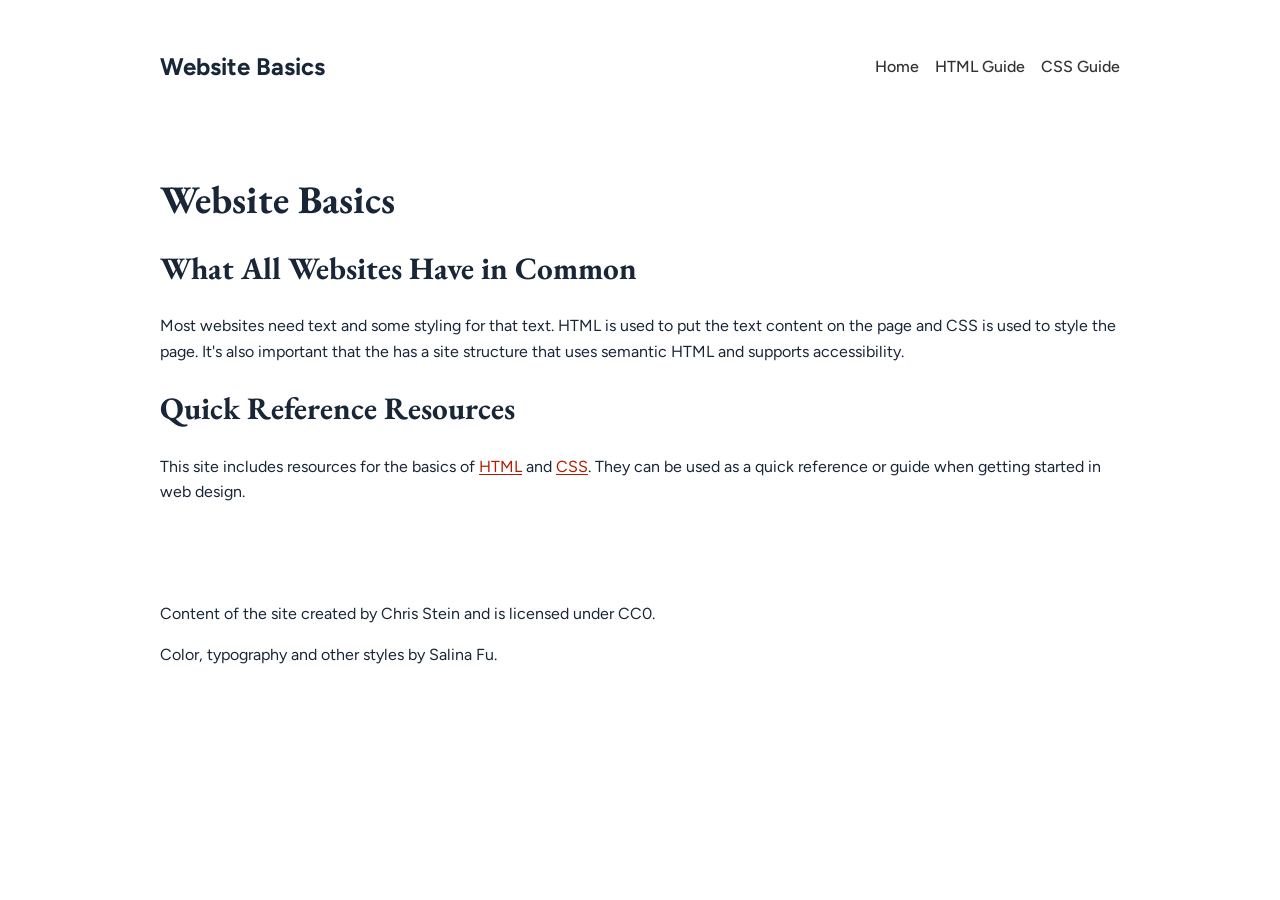
<file: index.html>
<!DOCTYPE html>
<html lang="en">
<head>
    <meta charset="UTF-8">
    <meta name="viewport" content="width=device-width, initial-scale=1.0">
    <title>Website Basics</title>
    <link rel="stylesheet" href="style.css">
</head>
<body>
    <header>
        <div class="site-title">Website Basics</div>
        <nav aria-label="Primary">
            <ul>
                <li><a href="index.html" aria-current="page">Home</a></li>
                <li><a href="html-guide.html">HTML Guide</a></li>
                <li><a href="css-guide.html">CSS Guide</a></li>
            </ul>
        </nav>
    </header>

    <main>
        <h1>Website Basics</h1>

        <h2>What All Websites Have in Common</h2>
        <p>
            Most websites need text and some styling for that text. HTML is used to put the text content on the page and CSS is used to style the page.
            It's also important that the has a site structure that uses semantic HTML and supports accessibility.
        </p>

        <h2>Quick Reference Resources</h2>
        <p>
            This site includes resources for the basics of <a href="html-guide.html">HTML</a> and <a href="css-guide.html">CSS</a>.
            They can be used as a quick reference or guide when getting started in web design.
        </p>
    </main>

    <footer>
        <p>Content of the site created by Chris Stein and is licensed under CC0.</p>
        <p>Color, typography and other styles by Salina Fu.</p>
    </footer>
</body>
</html>
</file>
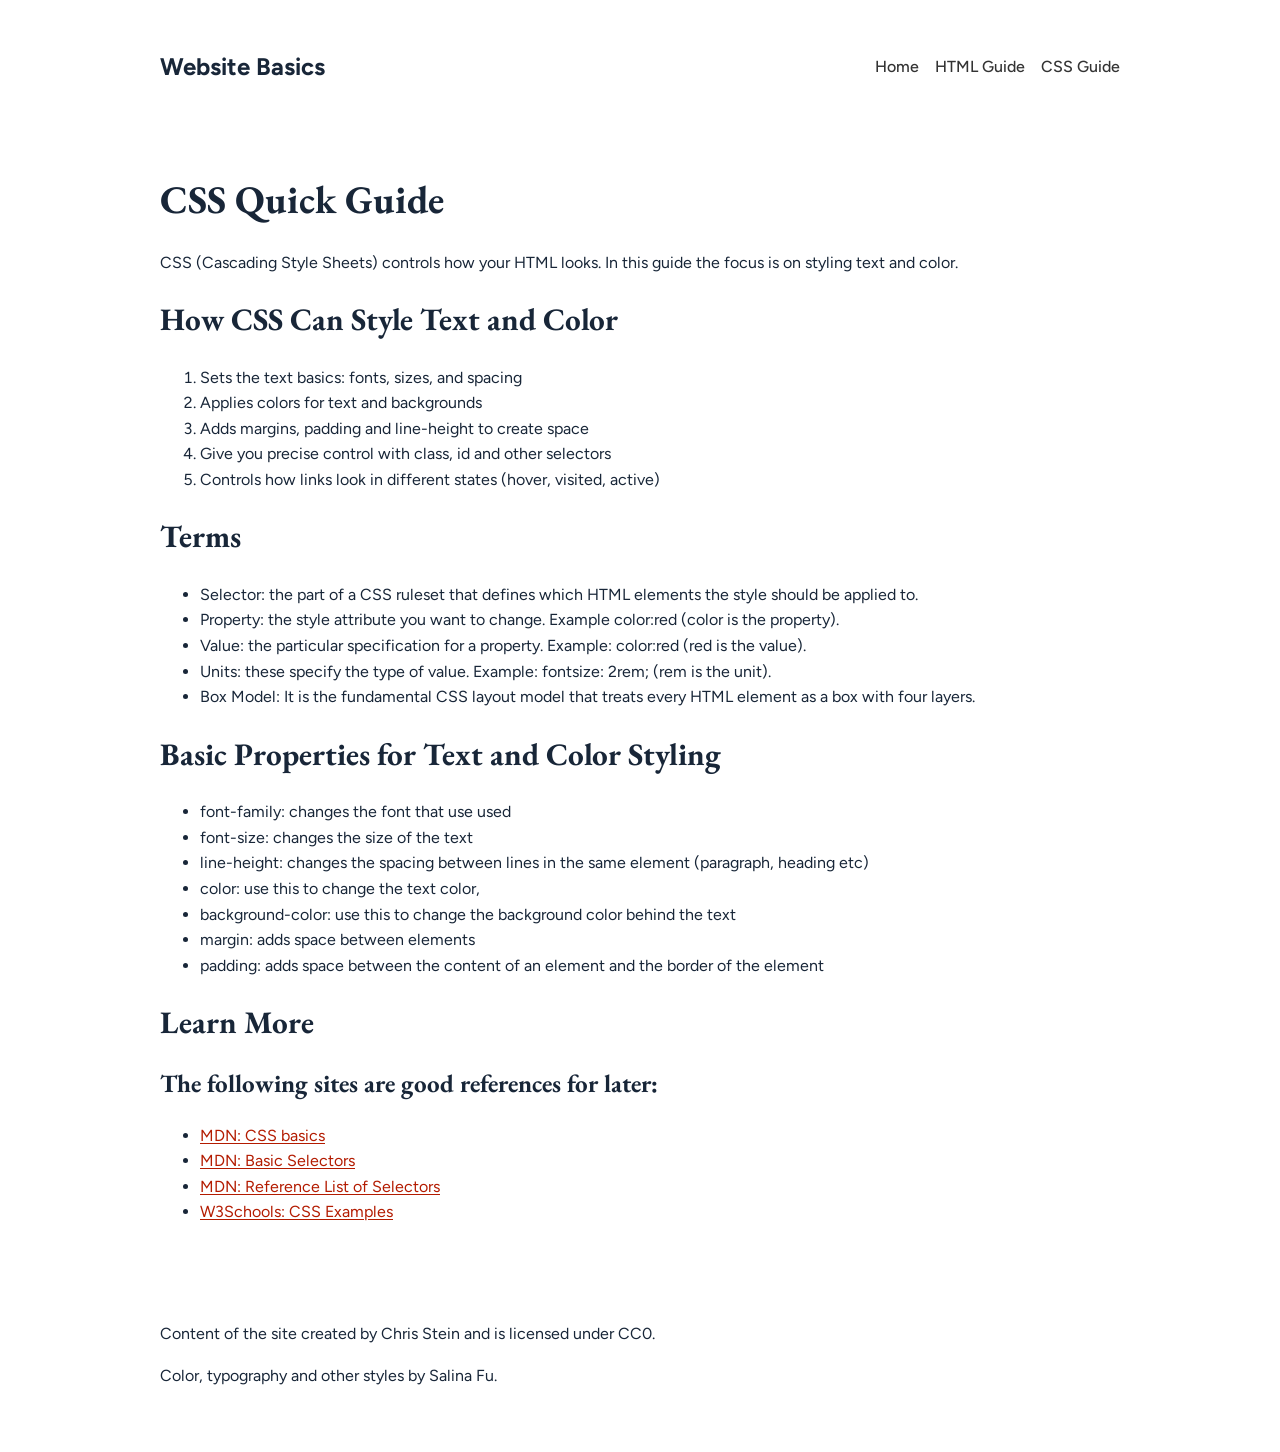
<file: css-guide.html>
<!DOCTYPE html>
<html lang="en">
<head>
    <meta charset="UTF-8">
    <meta name="viewport" content="width=device-width, initial-scale=1.0">
    <link rel="stylesheet" href="style.css">
    <title>CSS Quick Guide</title>
</head>
<body>
    <header>
        <div class="site-title">Website Basics</div>
        <nav aria-label="Primary">
            <ul>
                <li><a href="index.html" aria-current="page">Home</a></li>
                <li><a href="html-guide.html">HTML Guide</a></li>
                <li><a href="css-guide.html">CSS Guide</a></li>
            </ul>
        </nav>
    </header>
        
<main>
    <h1>CSS Quick Guide</h1>

        <p>CSS (Cascading Style Sheets) controls how your HTML looks. In this guide the focus is on styling text and color.</p>


    <h2>How CSS Can Style Text and Color</h2>
        <ol>
            <li>Sets the text basics: fonts, sizes, and spacing </li>
            <li>Applies colors for text and backgrounds</li>
            <li>Adds margins, padding and line-height to create space</li>
            <li>Give you precise control with class, id and other selectors</li>
            <li>Controls how links look in different states (hover, visited, active)</li>
        </ol>

    <h2>Terms</h2>
        <ul>
            <li>Selector: the part of a CSS ruleset that defines which HTML elements the style should be applied to.</li>
            <li>Property: the style attribute you want to change. Example color:red (color is the property). </li>
            <li>Value: the particular specification for a property. Example: color:red (red is the value). </li>
            <li>Units: these specify the type of value. Example: fontsize: 2rem; (rem is the unit). </li>
            <li>Box Model: It is the fundamental CSS layout model that treats every HTML element as a box with four layers.</li>
        </ul>

    <h2>Basic Properties for Text and Color Styling</h2>

        <ul>
            <li>font-family: changes the font that use used</li>
            <li>font-size: changes the size of the text</li>
            <li>line-height: changes the spacing between lines in the same element (paragraph, heading etc)</li>
            <li>color: use this to change the text color,</li>
            <li>background-color: use this to change the background color behind the text</li>
            <li>margin: adds space between elements</li>
            <li>padding: adds space between the content of an element and the border of the element</li>
        </ul>



    <h2>Learn More</h2>

    <h3>The following sites are good references for later:</h3>
        <ul>
            <li><a href="https://developer.mozilla.org/enUS/docs/Learn/Gettingstartedwiththeweb/CSSbasics">MDN: CSS basics</a></li>
            <li><a href="https://developer.mozilla.org/enUS/docs/Learnwebdevelopment/Core/Stylingbasics/Basicselectors">MDN: Basic Selectors </a></li>
            <li><a href="https://developer.mozilla.org/enUS/docs/Web/CSS/CSSselectors">MDN: Reference List of Selectors </a></li>
            <li><a href="https://www.w3schools.com/css/cssexamples.asp"> W3Schools: CSS Examples</a></li>
        </ul>
</main>

    <footer>
        <p>Content of the site created by Chris Stein and is licensed under CC0.</p>
        <p>Color, typography and other styles by Salina Fu.</p>
    </footer>
</body>
</html>
</file>
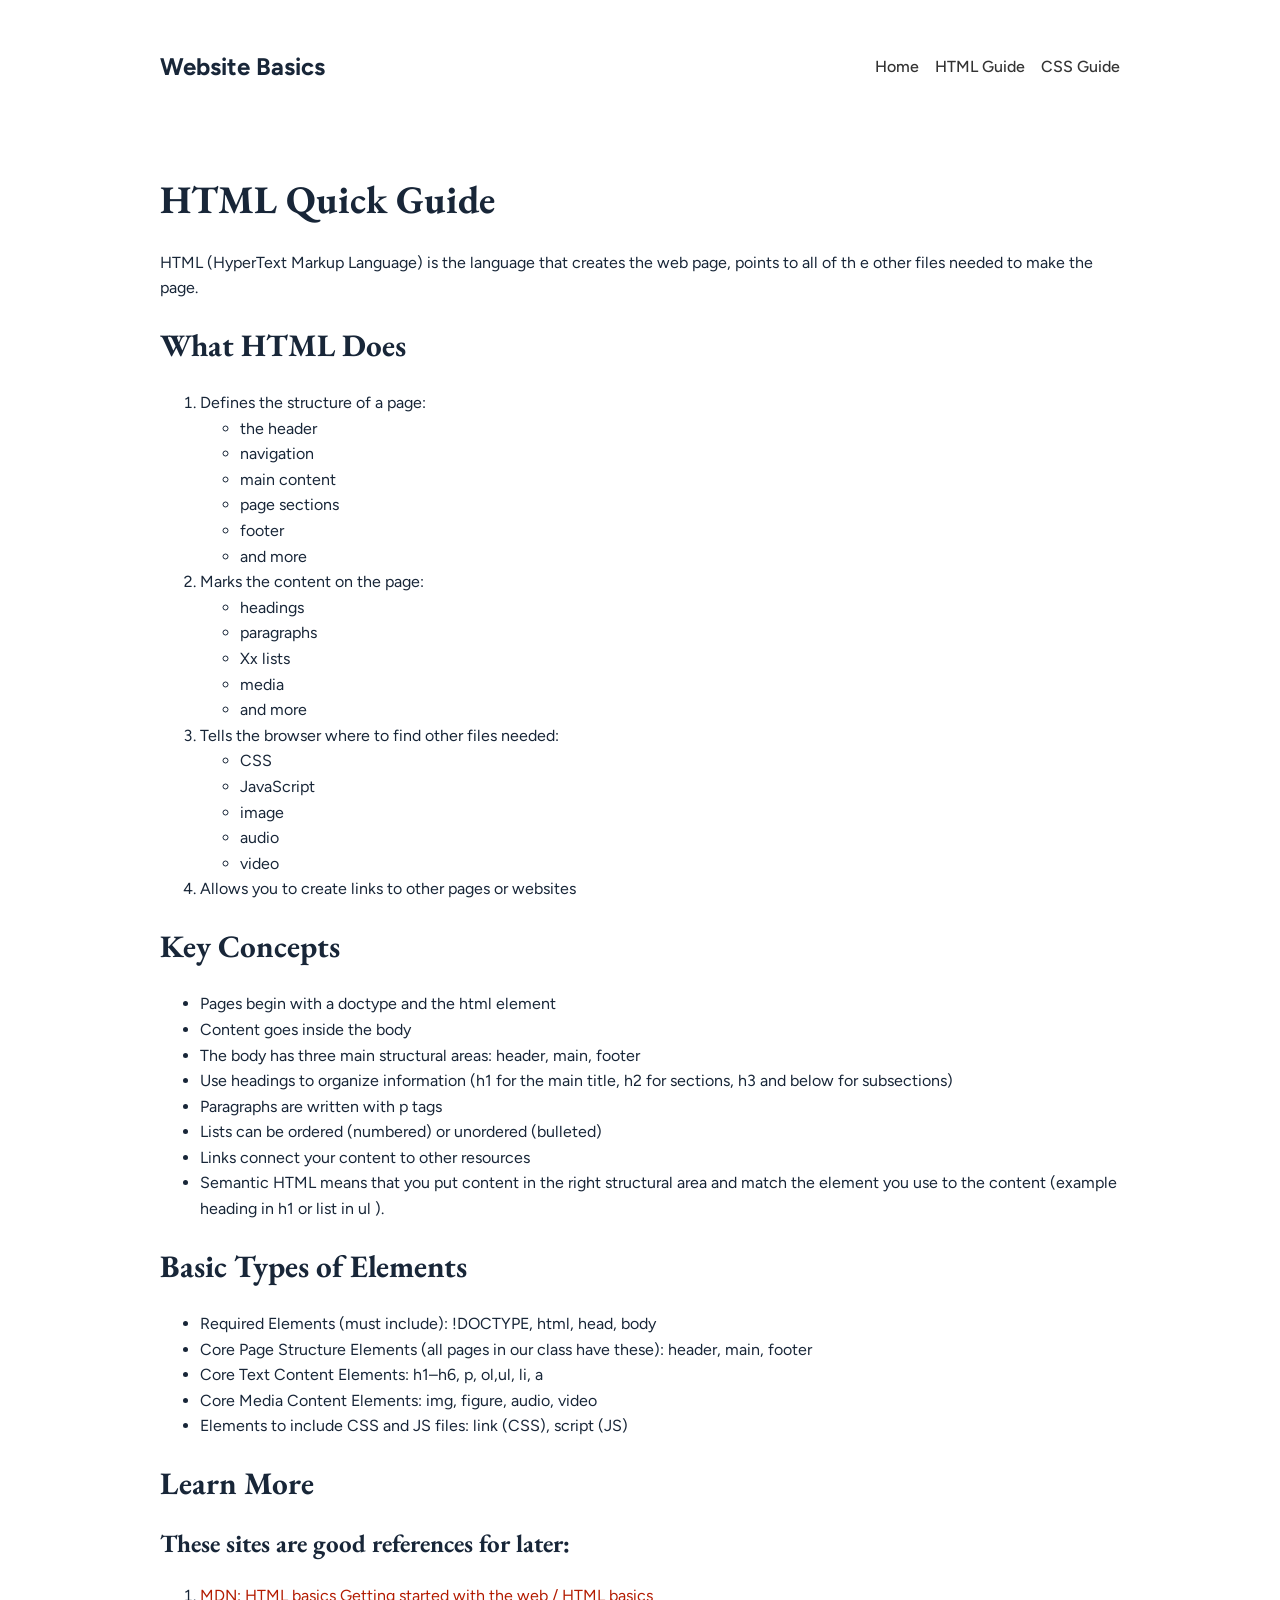
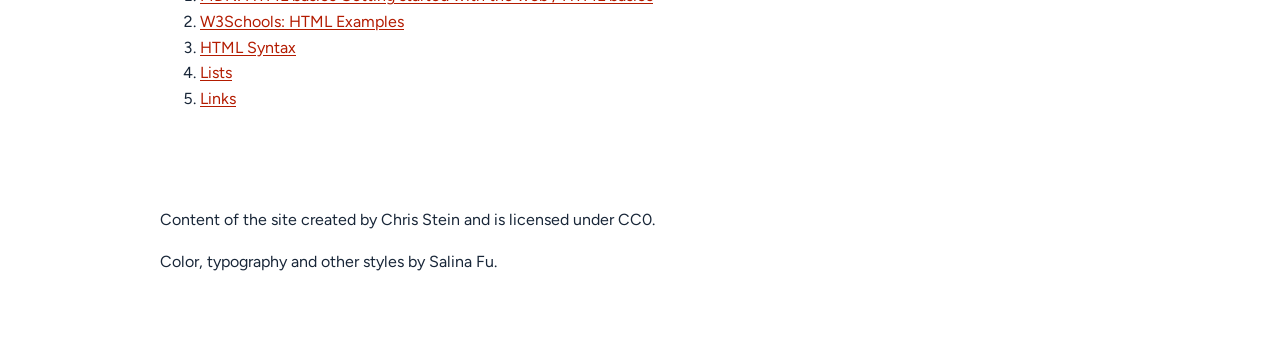
<file: html-guide.html>
<!DOCTYPE html>
<html lang="en">
<head>
    <meta charset="UTF-8">
    <meta name="viewport" content="width=device-width, initial-scale=1.0">
    <link rel="stylesheet" href="style.css">
    <title>Useful Title</title>
</head>
<body>
    <header>
        <div class="site-title">Website Basics</div>
        <nav aria-label="Primary">
            <ul>
                <li><a href="index.html" aria-current="page">Home</a></li>
                <li><a href="html-guide.html">HTML Guide</a></li>
                <li><a href="css-guide.html">CSS Guide</a></li>
            </ul>
        </nav>
    </header>

    <main>
        <h1>HTML Quick Guide</h1>
            <p>HTML (HyperText Markup Language) is the language that creates the web page, points to all of th e other files needed to make the page.</p>


        <h2>What HTML Does</h2>
            <ol>
                <li>Defines the structure of a page: 
                    <ul>
                        <li>the header</li>
                        <li>navigation</li>
                        <li>main content</li>
                        <li>page sections</li> 
                        <li>footer</li> 
                        <li>and more</li>
                    </ul>
                </li>

                <li>Marks the content on the page:
                    <ul>
                        <li>headings</li>
                        <li>paragraphs</li>
                        <li>Xx lists</li>
                        <li>media</li> 
                        <li>and more</li> 
                    </ul>
                </li>

                <li>Tells the browser where to find other files needed:
                    <ul>
                        <li>CSS</li>
                        <li>JavaScript</li>
                        <li>image</li>
                        <li>audio</li>
                        <li>video</li>
                    </ul>
                </li>

                <li>Allows you to create links to other pages or websites</li>
            </ol>


        <h2>Key Concepts</h2>
            <ul>
                <li>Pages begin with a doctype and the html element</li> 
                <li>Content goes inside the body</li> 
                <li>The body has three main structural areas: header, main, footer</li>
                <li>Use headings to organize information (h1 for the main title, h2 for sections, h3 and below for subsections)</li>
                <li>Paragraphs are written with p tags</li>
                <li>Lists can be ordered (numbered) or unordered (bulleted)</li>
                <li>Links connect your content to other resources</li>
                <li>Semantic HTML means that you put content in the right structural area and match the element you use to the content (example heading in h1 or list in ul ). </li>
            </ul>


        <h2>Basic Types of Elements</h2>
            <ul>
                <li>Required Elements (must include): !DOCTYPE, html, head, body</li>
                <li>Core Page Structure Elements (all pages in our class have these): header, main, footer</li>
                <li>Core Text Content Elements: h1–h6, p, ol,ul, li, a</li>
                <li>Core Media Content Elements: img, figure, audio, video</li>
                <li>Elements to include CSS and JS files: link (CSS), script (JS)</li>
            </ul>

        <h2>Learn More</h2>

        <h3>These sites are good references for later: </h3> 
        <ol>
            <li>
                <a href="https://developer.mozilla.org/enUS/docs/Learn/">MDN: HTML basics Getting started with the web / HTML basics </a>
            </li>
            <li>
                <a href="https://www.w3schools.com/html/html_examples.asp">W3Schools: HTML Examples </a>
            </li>
            <li>
                <a href=" https://developer.mozilla.org/en-US/docs/Learn_web_development/Core/Structuring_content/Basic_HTML_syntax">HTML Syntax</a>
            </li>
            <li>
                <a href="https://developer.mozilla.org/en-US/docs/Learn_web_development/Core/Structuring_content/Lists">Lists</a>
            </li>
            <li><a href="https://developer.mozilla.org/en-US/docs/Learn_web_development/Core/Structuring_content/Creating_links">Links</a>
            </li>
        </ol>
</main>

    <footer>
        <p>Content of the site created by Chris Stein and is licensed under CC0.</p>
        <p>Color, typography and other styles by Salina Fu.</p>
    </footer>
</body>
</html>
</file>
<file: style.css>
@import url("https://fonts.googleapis.com/css2?family=EB+Garamond&family=Figtree&display=swap");

/* Generated design choices. Save as style.css and link it in each HTML head. */

/* Root typography settings */
html {
  font-size: 16px;
  font-family: "Figtree", sans-serif;
  line-height: 1.6;
  color: #182638;
  background-color: #FFFFFF;
}

header {
  display: flex;
  justify-content: space-between; /* site title left, nav right */
  align-items: center;           /* vertical centering */
  padding: 1rem;
}

/* Styles the site title at the top of the header */
.site-title {
  font-size: 1.5rem;
  font-weight: bold;
}

nav ul {
  list-style: none;   /* remove bullets */
  margin: 0;
  padding: 0;
  display: flex;      /* horizontal layout for links */
  gap: 1rem;          /* space between items */
}

nav a {
  text-decoration: none;
  color: 
#333;
  font-weight: 500;
}

nav a:hover {
  color: 
#0066cc; /* hover color */
}

body {
  margin: 16px;
}

/* General heading styles */
h1, h2, h3, h4, h5, h6 {
  font-family: "EB Garamond", sans-serif;
  line-height: 1.2;
}

/* Specific element text styles */
h1 {
  font-size: 2.441rem;
}

h2 {
  font-size: 1.953rem;
}

h3 {
  font-size: 1.563rem;
}

h4 {
  font-size: 1.25rem;
}

h5 {
  font-size: 1rem;
}

h6 {
  font-size: 0.8rem;
}

p {
  margin-bottom: 1rem;
}

a {
  color: #B31B00;
  text-decoration: underline;
  text-underline-offset: 0.15em;
}

a:hover {
  color: #3969DB;
}

a:focus-visible {
  outline: 3px solid #182638;
  outline-offset: 4px;
}

header, main, footer {
  max-width: 60rem;
  margin-inline: auto;
  padding: 2rem;
}

button, .button {
  color: #FFFFFF;
  background-color: #B31B00;
}

button:hover, .button:hover {
  background-color: #3969DB;
}

.alternate {
  color: #4D0467;
  background-color: #F2D4DF;
  padding: 2rem;
}
</file>
